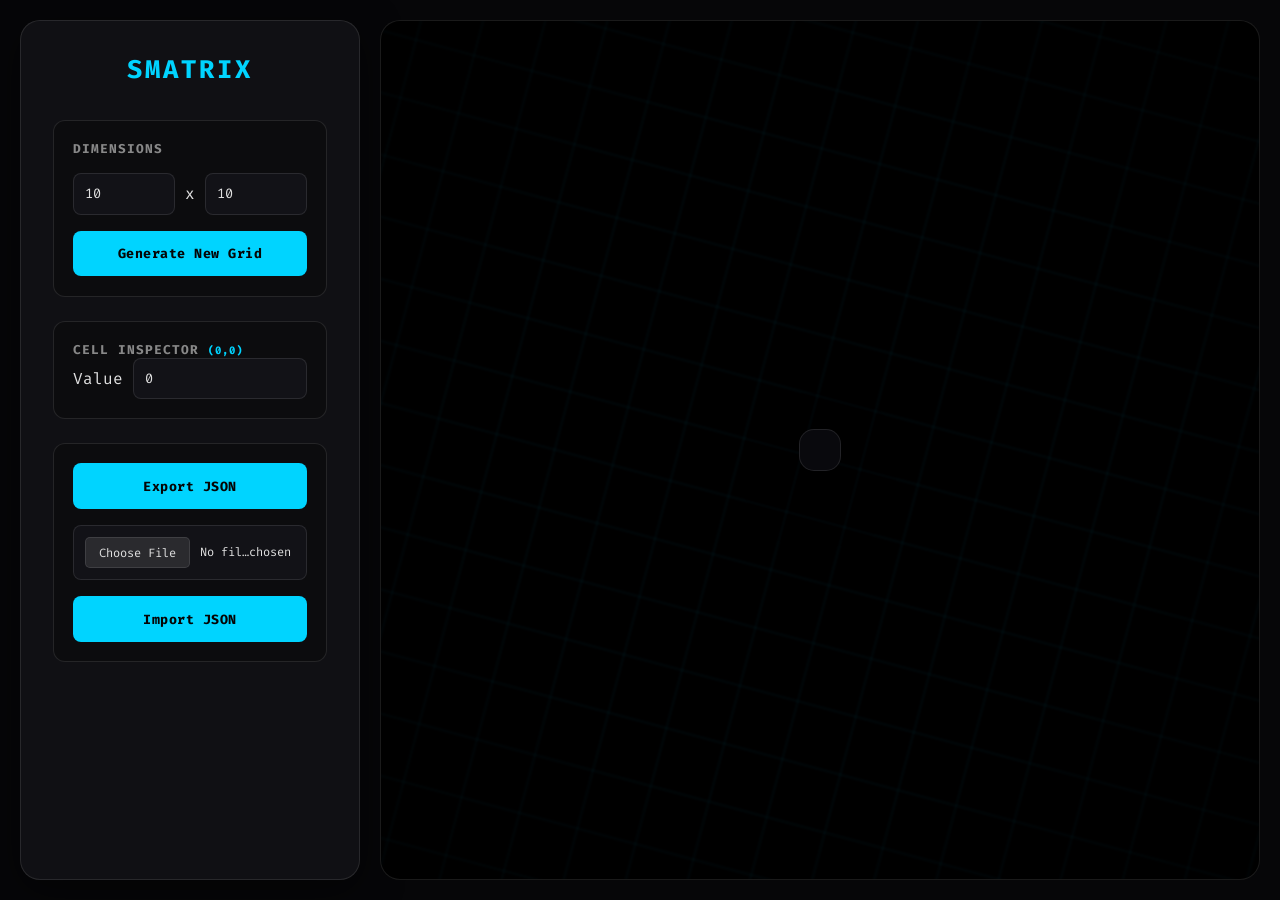
<file: AlgorithmVisualizer/index.html>
<!DOCTYPE html>
<html lang="en">
<head>
    <meta charset="UTF-8">
    <title>SMatrix // Spinzi Matrix Visualizer</title>
    <link rel="stylesheet" href="style.css">
    <script defer src="script.js"></script>
</head>
<body>
    <div id="app-container">
        <aside id="sidebar">
            <h1 class="logo">SMatrix</h1>

            <section class="container">
                <h3>Dimensions</h3>
                <div class="input-row">
                    <input type="number" id="grid-w" value="10" min="2" max="50">
                    <span>x</span>
                    <input type="number" id="grid-h" value="10" min="2" max="50">
                </div>
                <button id="btn-generate" class="btn-primary">Generate New Grid</button>
            </section>

            <section class="container">
                <div>
                    <h3>Cell Inspector <small id="coords">(0,0)</small></h3>
                    <div class="input-row">
                        <label>Value</label>
                        <input type="number" id="edit-val" value="0">
                    </div>
                </div>
            </section>

            <section class="container">
                <button id="btn-export">Export JSON</button>
                <input type="file" id="import-file" accept=".json">
                <button id="btn-import">Import JSON</button>
            </section>
        </aside>

        <main id="stage">
            <div id="matrix-wrapper">
                
            </div>
        </main>
    </div>
</body>
</html>
</file>
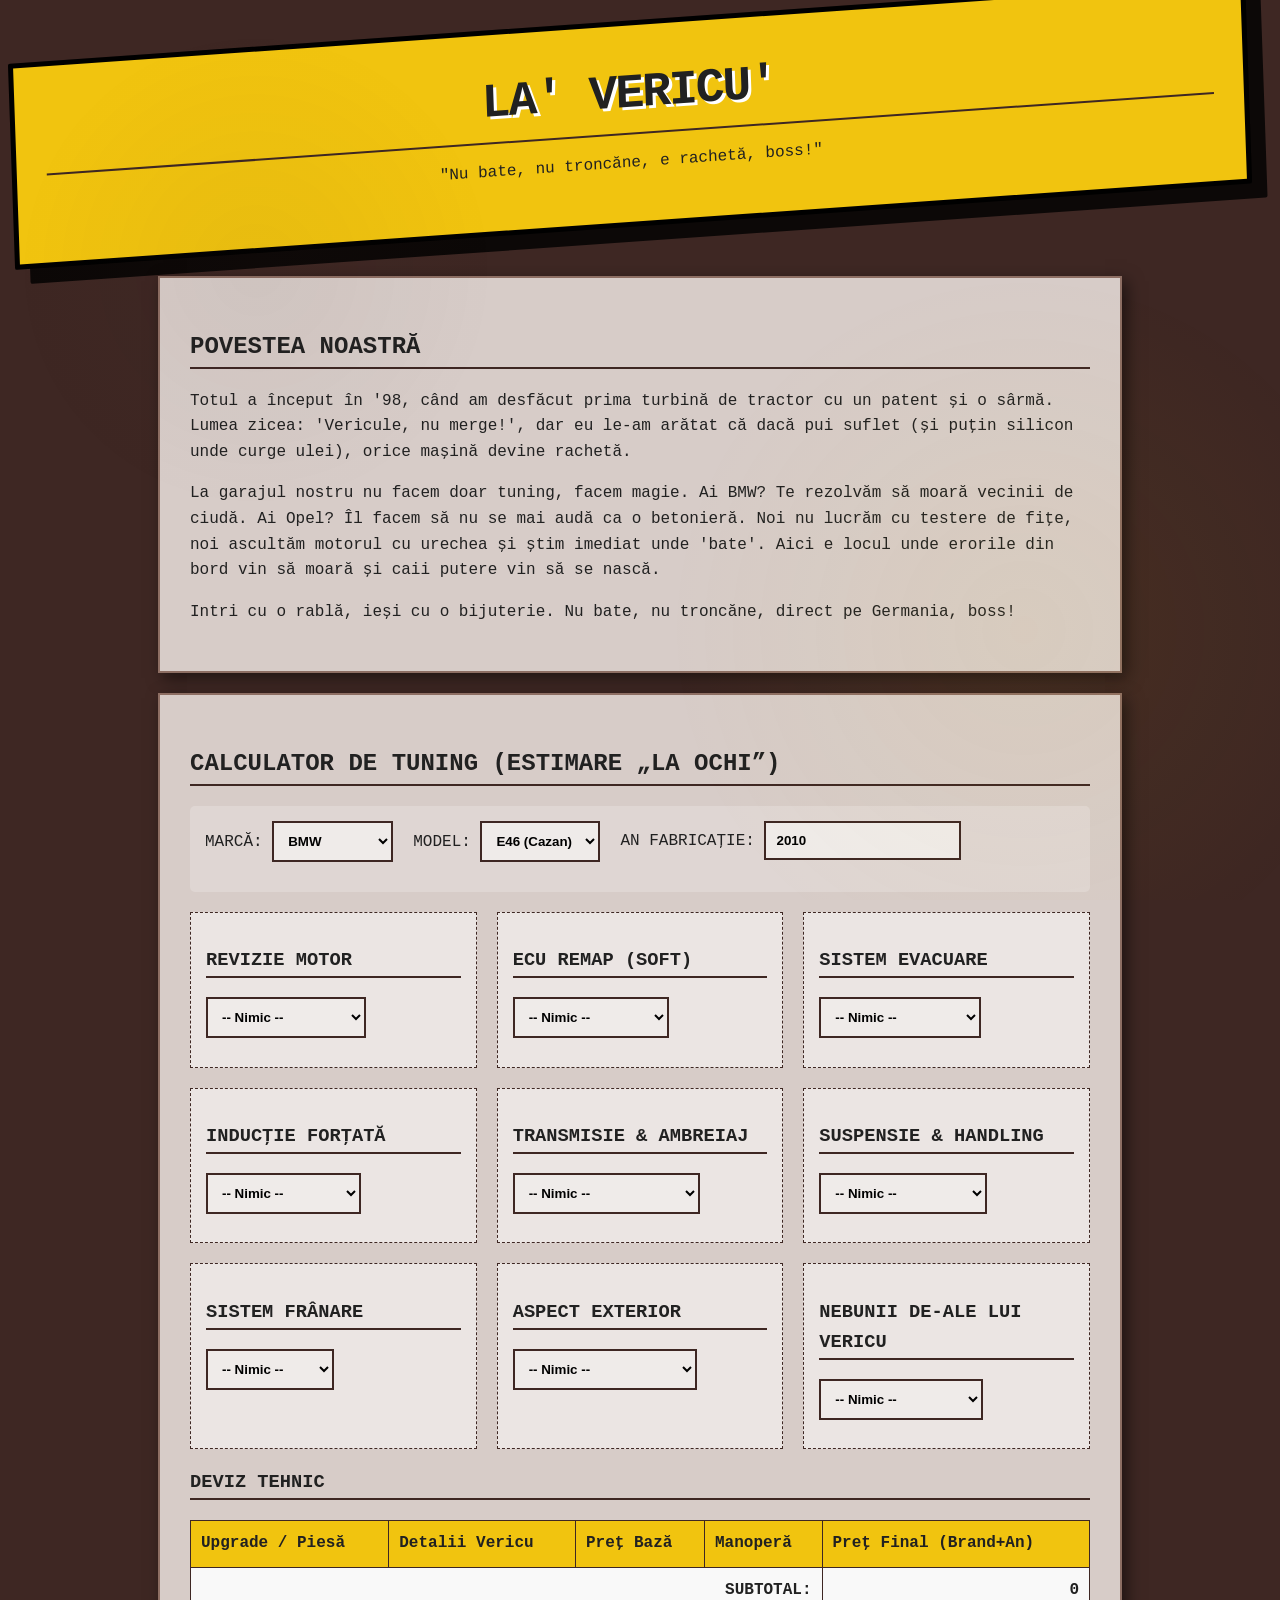
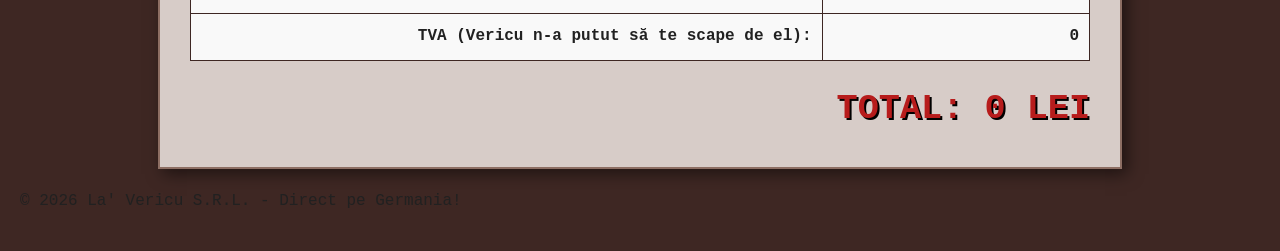
<file: La'Vericu/index.html>
<!DOCTYPE html>
<html lang="ro">
<head>
    <meta charset="UTF-8">
    <meta name="viewport" content="width=device-width, initial-scale=1.0">
    <title>La' Vericu - Tuning Fără Eroare</title>
    <link rel="stylesheet" href="style.css">
</head>
<body>
    <div class="overlay-stains"></div> <header>
        <h1>LA' VERICU'</h1>
        <p class="tagline">"Nu bate, nu troncăne, e rachetă, boss!"</p>
    </header>

    <main>
        <section id="despre" class="paper-section">
            <h2>Povestea Noastră</h2>
            <p>
                Totul a început în '98, când am desfăcut prima turbină de tractor cu un patent și o sârmă. Lumea zicea: 'Vericule, nu merge!', dar eu le-am arătat că dacă pui suflet (și puțin silicon unde curge ulei), orice mașină devine rachetă.
            </p>
            <p>
                La garajul nostru nu facem doar tuning, facem magie. Ai BMW? Te rezolvăm să moară vecinii de ciudă. Ai Opel? Îl facem să nu se mai audă ca o betonieră. Noi nu lucrăm cu testere de fițe, noi ascultăm motorul cu urechea și știm imediat unde 'bate'. Aici e locul unde erorile din bord vin să moară și caii putere vin să se nască.
            </p>
            <p>
                Intri cu o rablă, ieși cu o bijuterie. Nu bate, nu troncăne, direct pe Germania, boss!
            </p>
        </section>

        <section class="paper-section">
            <h2>Calculator de Tuning (Estimare „la ochi”)</h2>

            <div class="controls-row">
                <div class="input-group">
                    <label>MARCĂ:</label>
                    <select id="brand-select"></select>
                </div>
                <div class="input-group">
                    <label>MODEL:</label>
                    <select id="model-select"></select>
                </div>
                <div class="input-group">
                    <label>AN FABRICAȚIE:</label>
                    <input type="number" id="an-input" value="2010" oninput="actualizeaza()">
                </div>
            </div>
    
            <div id="calculator-grid" class="options-grid">
                </div>
    
            <div class="invoice-container">
                <h3>DEVIZ TEHNIC</h3>
                <table>
                    <thead>
                        <tr>
                            <th>Upgrade / Piesă</th>
                            <th>Detalii Vericu</th>
                            <th>Preț Bază</th>
                            <th>Manoperă</th>
                            <th>Preț Final (Brand+An)</th>
                        </tr>
                    </thead>
                    <tbody id="invoice-body"></tbody>
                    <tfoot>
                        <tr>
                            <td colspan="4">SUBTOTAL:</td>
                            <td id="subtotal">0</td>
                        </tr>
                        <tr>
                            <td colspan="4">TVA (Vericu n-a putut să te scape de el):</td>
                            <td id="tva-val">0</td>
                        </tr>
                    </tfoot>
                </table>
                <div class="grand-total">
                    TOTAL: <span id="grand-total-val">0</span> LEI
                </div>
            </div>
        </section>


    </main>

    <footer>
        <p>&copy; 2026 La' Vericu S.R.L. - Direct pe Germania!</p>
    </footer>

    <script src="script.js"></script>
</body>
</html>
</file>
<file: AlgorithmVisualizer/style.css>
/* SMatrix // Spinzi Matrix Visualizer Stylesheet */
@import url('https://fonts.googleapis.com/css2?family=Fira+Code:wght@400;500;700&display=swap');

:root {
    --bg-color: #060608;
    --panel-color: rgba(22, 22, 26, 0.7); /* Translucent for Glassmorphism */
    --accent-blue: #00d4ff;
    --accent-pink: #ff007f;
    --text-main: #e0e0e0;
    --text-dim: #888;
    --border-color: rgba(255, 255, 255, 0.1);
    --input-bg: #121217;
    --font-mono: 'Fira Code', 'Courier New', monospace;
}

* { box-sizing: border-box; }

body {
    margin: 0;
    padding: 0;
    font-family: var(--font-mono);
    background-color: var(--bg-color);
    color: var(--text-main);
    overflow: hidden;
    height: 100vh;
    display: flex;
    justify-content: center;
    align-items: center;
}

/* MAIN WRAPPER - Creates the "Detached" margin look */
#app-container {
    display: flex;
    height: calc(100vh - 40px);
    width: calc(100vw - 40px);
    gap: 20px;
    z-index: 2;
}

/* SIDEBAR - Glassmorphism & Floating effect */
#sidebar {
    width: 340px;
    background-color: var(--panel-color);
    backdrop-filter: blur(20px);
    -webkit-backdrop-filter: blur(20px);
    border: 1px solid var(--border-color);
    border-radius: 20px;
    padding: 2rem;
    display: flex;
    flex-direction: column;
    gap: 1.5rem;
    box-shadow: 0 10px 40px rgba(0, 0, 0, 0.5);
}

.logo {
    font-size: 1.6rem;
    font-weight: 700;
    color: var(--accent-blue);
    margin: 0 0 10px 0;
    text-align: center;
    letter-spacing: 3px;
    text-transform: uppercase;
}

.container {
    background: rgba(0, 0, 0, 0.25);
    border-radius: 12px;
    padding: 1.2rem;
    border: 1px solid var(--border-color);
    display: flex;
    flex-direction: column;
    gap: 1rem;
}

h3 {
    font-size: 0.8rem;
    margin: 0;
    color: var(--text-dim);
    text-transform: uppercase;
    letter-spacing: 1px;
}

#coords {
    color: var(--accent-blue);
    font-weight: bold;
}

/* INPUT FIELDS - Styled to match the terminal vibe */
.input-row {
    display: flex;
    align-items: center;
    gap: 10px;
}

input[type="number"], 
input[type="file"] {
    width: 100%;
    background: var(--input-bg);
    border: 1px solid var(--border-color);
    color: var(--text-main);
    padding: 0.7rem;
    border-radius: 8px;
    outline: none;
    font-family: var(--font-mono);
    font-size: 0.85rem;
    transition: border-color 0.2s;
}

input[type="number"]:focus {
    border-color: var(--accent-blue);
}

/* Custom styling for the Browse Files button */
input[type="file"] {
    font-size: 0.75rem;
    cursor: pointer;
}

input[type="file"]::file-selector-button {
    background: var(--border-color);
    color: var(--text-main);
    border: 1px solid rgba(255,255,255,0.1);
    padding: 0.4rem 0.8rem;
    border-radius: 5px;
    cursor: pointer;
    font-family: var(--font-mono);
    margin-right: 10px;
    transition: background 0.2s;
}

input[type="file"]::file-selector-button:hover {
    background: rgba(255, 255, 255, 0.2);
}

/* BUTTONS - Blue to Pink transition with refined glow */
button {
    font-family: var(--font-mono);
    cursor: pointer;
    padding: 0.9rem;
    border-radius: 8px;
    border: none;
    font-weight: 700;
    letter-spacing: 0.5px;
    transition: all 0.3s cubic-bezier(0.23, 1, 0.32, 1);
    background: var(--accent-blue);
    color: #050505;
}

button:hover {
    background: var(--accent-pink);
    color: #fff;
    /* Subtle neon bloom, not too bright */
    box-shadow: 0 0 12px rgba(255, 0, 127, 0.3);
    transform: translateY(-2px);
}

/* THE STAGE - Detached right panel */
#stage {
    flex-grow: 1;
    position: relative;
    display: flex;
    justify-content: center;
    align-items: center;
    overflow: hidden;
    background: #000;
    border-radius: 20px;
    border: 1px solid var(--border-color);
}

/* Wavy / Rotated / Blurred Background Grid */
#stage::before {
    content: "";
    position: absolute;
    width: 250%; 
    height: 250%;
    top: -75%;
    left: -75%;
    background-image: 
        linear-gradient(rgba(0, 212, 255, 0.08) 1px, transparent 1px),
        linear-gradient(90deg, rgba(0, 212, 255, 0.08) 1px, transparent 1px);
    background-size: 60px 60px;
    transform: rotate(15deg); /* Rotated as requested */
    /* Fade edges for "Wavy" look */
    mask-image: radial-gradient(circle at center, black 20%, transparent 70%);
    filter: blur(1px); /* Slight blur on the grid itself */
    z-index: 1;
}

/* MATRIX WRAPPER - Floating inside the stage */
#matrix-wrapper {
    position: relative;
    z-index: 5;
    background: rgba(10, 10, 15, 0.9);
    padding: 20px;
    border-radius: 15px;
    border: 1px solid var(--border-color);
    backdrop-filter: blur(10px);
    box-shadow: 0 20px 50px rgba(0, 0, 0, 0.6);
}

/* GRID / TABLE STYLE */
table {
    border-collapse: separate;
    border-spacing: 6px;
}

td {
    width: 42px;
    height: 42px;
    background: rgba(30, 30, 40, 0.6);
    border: 1px solid var(--border-color);
    border-radius: 8px;
    color: var(--accent-blue);
    text-align: center;
    font-size: 0.85rem;
    font-weight: 500;
    cursor: pointer;
    transition: all 0.2s ease;
}

td:hover {
    background: rgba(0, 212, 255, 0.15);
    border-color: var(--accent-blue);
    transform: scale(1.05);
}

td.selected {
    background: rgba(255, 0, 127, 0.15);
    border-color: var(--accent-pink);
    color: #fff;
    box-shadow: 0 0 10px rgba(255, 0, 127, 0.2);
}
</file>
<file: La'Vericu/style.css>
:root {
    --primary-yellow: #f1c40f;
    --dark-brown: #3e2723;
    --paper-bg: #d7ccc8;
    --text-black: #212121;
}

body {
    background-color: var(--dark-brown);
    background-image: url('https://www.transparenttextures.com/patterns/carbon-fibre.png'); /* Textură subtilă */
    color: var(--text-black);
    font-family: 'Courier New', Courier, monospace; /* Font de mașină de scris/industrial */
    margin: 0;
    padding: 20px;
    line-height: 1.6;
}

/* Efect de pete pe ecran */
.overlay-stains {
    position: fixed;
    top: 0; left: 0; width: 100%; height: 100%;
    pointer-events: none;
    background: radial-gradient(circle at 20% 30%, rgba(62, 39, 35, 0.05) 0%, transparent 20%),
                radial-gradient(circle at 80% 70%, rgba(241, 196, 15, 0.05) 0%, transparent 30%);
    z-index: 999;
}

header {
    text-align: center;
    background: var(--primary-yellow);
    /* Textură de hârtie mototolită */
    background-image: url('https://www.transparenttextures.com/patterns/rough-paper.png'); 
    padding: 30px;
    border: 5px solid #000;
    box-shadow: 15px 15px 0px rgba(0,0,0,0.8);
    margin-bottom: 50px;
    
    /* Aici e șmecheria: îl facem strâmb */
    transform: rotate(-4deg) skew(-2deg) translateX(-10px);
    position: relative;
    border-radius: 2px;
}

header h1 {
    font-size: 3rem;
    margin: 0;
    text-shadow: 3px 3px 0px #fff;
    letter-spacing: -2px;
}

header::before {
    content: "";
    position: absolute;
    top: -5px; left: -5px; right: -5px; bottom: -5px;
    border: 1px solid rgba(0,0,0,0.1);
    pointer-events: none;
}

.paper-section {
    background: var(--paper-bg);
    background-image: url('https://www.transparenttextures.com/patterns/asfalt-dark.png');
    padding: 30px;
    border: 2px solid #8d6e63;
    box-shadow: 5px 5px 15px rgba(0,0,0,0.5);
    max-width: 900px;
    margin: 20px auto;
    position: relative;
}

h1, h2, h3 { text-transform: uppercase; border-bottom: 2px solid var(--dark-brown); }

.input-group { margin-bottom: 15px; }
input, select {
    padding: 10px;
    background: #efebe9;
    border: 2px solid var(--dark-brown);
    font-weight: bold;
}

.options-grid {
    display: grid;
    grid-template-columns: repeat(auto-fit, minmax(250px, 1fr));
    gap: 20px;
    margin-top: 20px;
}

.option-card {
    background: rgba(255, 255, 255, 0.5);
    padding: 15px;
    border: 1px dashed var(--dark-brown);
}

table {
    width: 100%;
    border-collapse: collapse;
    margin-top: 20px;
    background: #fff;
}

th, td {
    border: 1px solid var(--dark-brown);
    padding: 10px;
    text-align: left;
}

th { background: var(--primary-yellow); }

.grand-total {
    font-size: 2rem;
    color: #b71c1c;
    text-align: right;
    margin-top: 20px;
    font-weight: bold;
    text-shadow: 2px 2px 0px #000;
}

.warning { font-style: italic; font-size: 0.8rem; }

.summary-section {
    margin-top: 20px;
    text-align: right;
    border-top: 2px solid var(--dark-brown);
    padding-top: 10px;
}

.summary-row {
    font-size: 1.1rem;
    font-weight: bold;
    margin-bottom: 5px;
}

#year-tax {
    color: #795548; /* Un maro ruginit pentru taxa de an */
}

.grand-total {
    font-size: 2.2rem;
    color: #b71c1c;
    text-shadow: 2px 2px 0px #000;
}

.option-card.forced {
    border: 2px solid #b71c1c;
    background-color: rgba(183, 28, 28, 0.1);
}

.option-card.forced .vericu-msg {
    color: #b71c1c;
    font-weight: bold;
    text-transform: uppercase;
}

.vericu-msg {
    font-size: 0.85rem;
    font-style: italic;
    color: #5d4037;
    margin-top: 10px;
}

.controls-row {
    display: flex;
    gap: 20px;
    background: rgba(255, 255, 255, 0.2);
    padding: 15px;
    border-radius: 5px;
    margin-bottom: 20px;
}

tfoot td {
    font-weight: bold;
    text-align: right;
    background: #f9f9f9;
}

/* --- STILURI PENTRU MOBIL (VERSIUNEA DE BUZUNAR) --- */
@media screen and (max-width: 768px) {
    body {
        padding: 10px;
    }

    /* Micșorăm antetul să nu ocupe tot ecranul */
    header {
        padding: 15px;
        margin-bottom: 30px;
        transform: rotate(-2deg); /* Mai puțin strâmb pe ecrane mici */
    }

    header h1 {
        font-size: 2rem;
    }

    .paper-section {
        padding: 15px;
    }

    /* Punem selectorii (Brand, Model, An) unul sub altul */
    .controls-row {
        flex-direction: column;
        gap: 10px;
    }

    .input-group select, 
    .input-group input {
        width: 100%; /* Să fie ușor de apăsat cu degetul */
        box-sizing: border-box;
    }

    /* --- MAGIA PENTRU TABEL --- */
    /* Transformăm tabelul în blocuri verticale ca să nu dăm scroll stânga-dreapta */
    table, thead, tbody, th, td, tr {
        display: block;
    }

    thead tr {
        position: absolute;
        top: -9999px;
        left: -9999px;
    }

    tr {
        border: 2px solid var(--dark-brown);
        margin-bottom: 15px;
        background: #fff;
    }

    td {
        border: none;
        border-bottom: 1px solid #eee;
        position: relative;
        padding-left: 50% !important; /* Facem loc pentru etichetă */
        text-align: right !important;
    }

    /* Adăugăm etichete în stânga fiecărei celule */
    td::before {
        position: absolute;
        top: 10px;
        left: 10px;
        width: 45%;
        padding-right: 10px;
        white-space: nowrap;
        font-weight: bold;
        text-align: left;
        color: var(--dark-brown);
        content: attr(data-label); /* Folosește un atribut dacă vrei, sau text fix: */
    }

    /* Identificăm coloanele manual pentru că n-avem voie să edităm HTML-ul */
    td:nth-of-type(1)::before { content: "UPGRADE:"; }
    td:nth-of-type(2)::before { content: "MESAJ:"; }
    td:nth-of-type(3)::before { content: "PIESE:"; }
    td:nth-of-type(4)::before { content: "MANOPERĂ:"; }
    td:nth-of-type(5)::before { content: "FINAL:"; }

    /* Ajustăm celulele care au text mult */
    td:nth-of-type(1), td:nth-of-type(2) {
        text-align: left !important;
        padding-left: 10px !important;
        padding-top: 35px;
    }
    
    td:nth-of-type(1)::before, td:nth-of-type(2)::before {
        top: 5px;
        width: 100%;
    }

    /* Footer-ul de tabel (Subtotal & TVA) */
    tfoot tr td {
        padding-left: 50% !important;
        text-align: right !important;
        background: var(--primary-yellow);
    }

    .grand-total {
        font-size: 1.5rem;
        text-align: center;
    }
}
</file>
